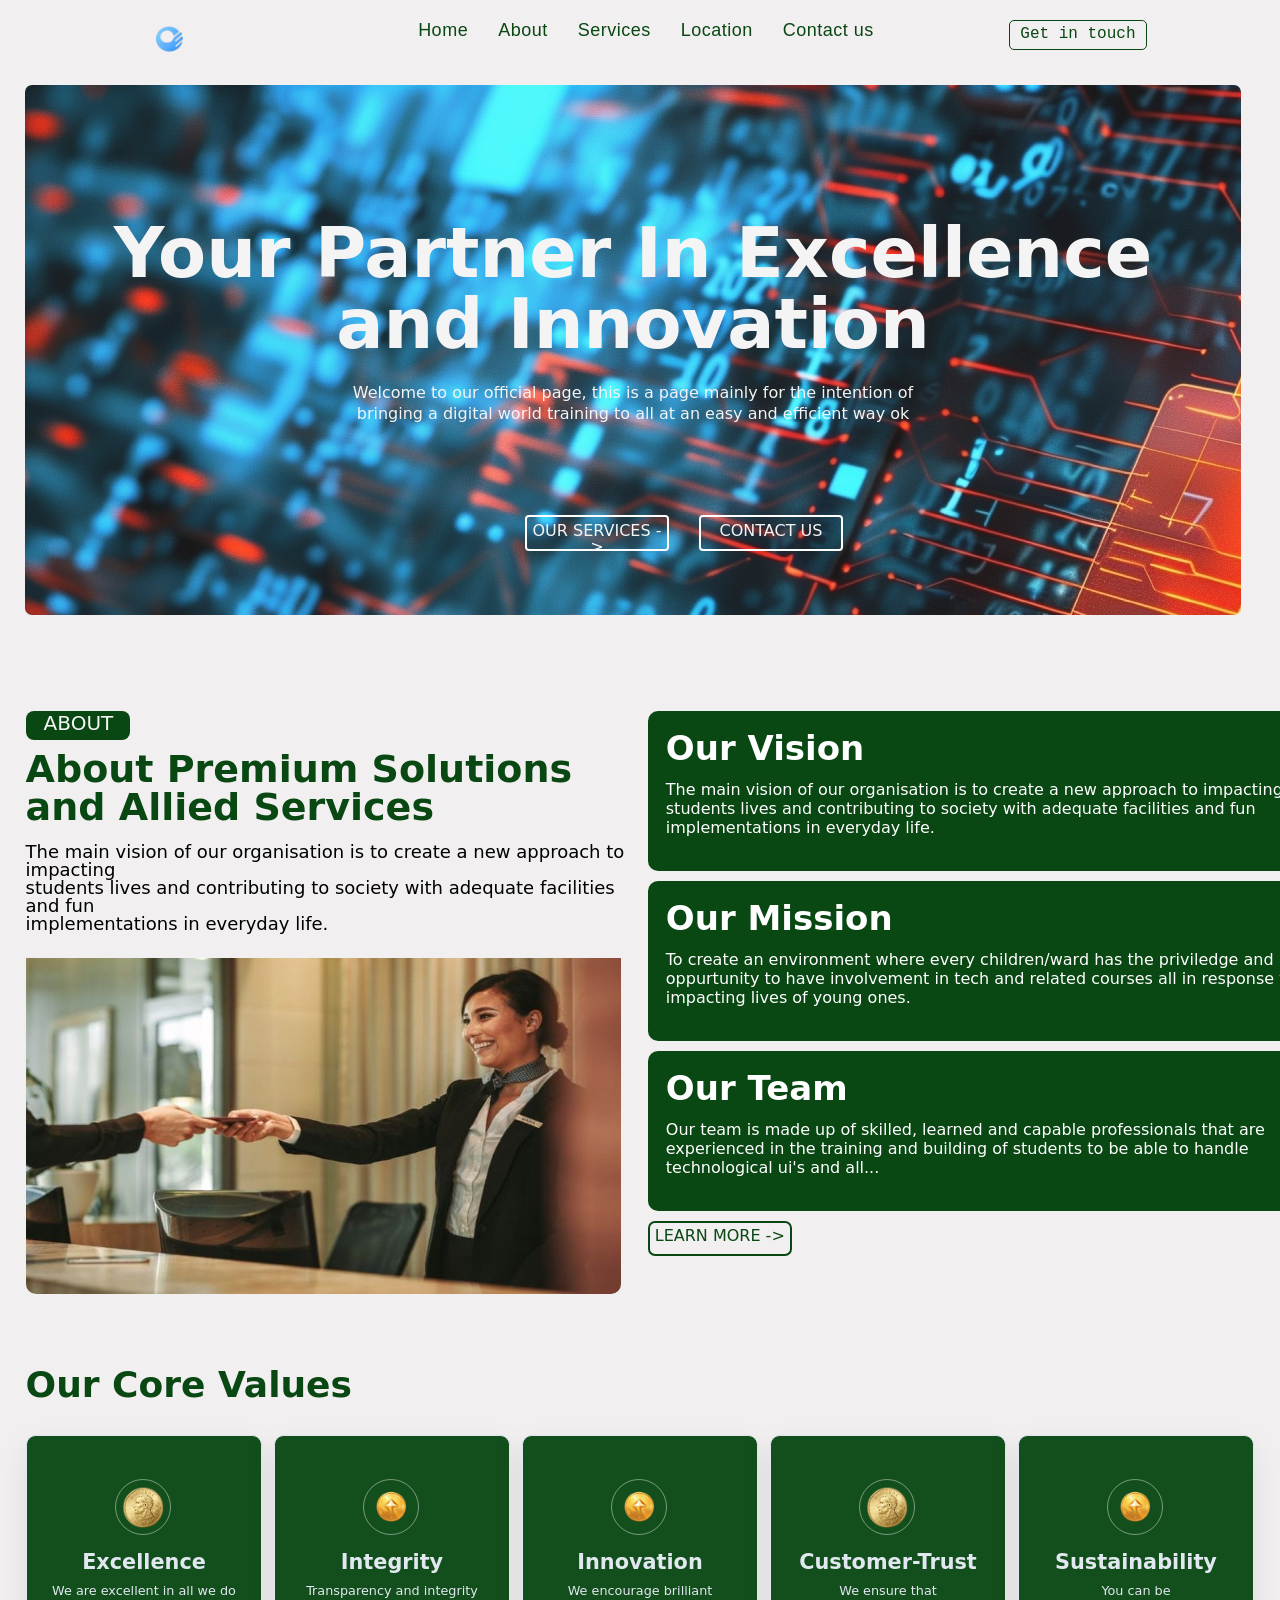
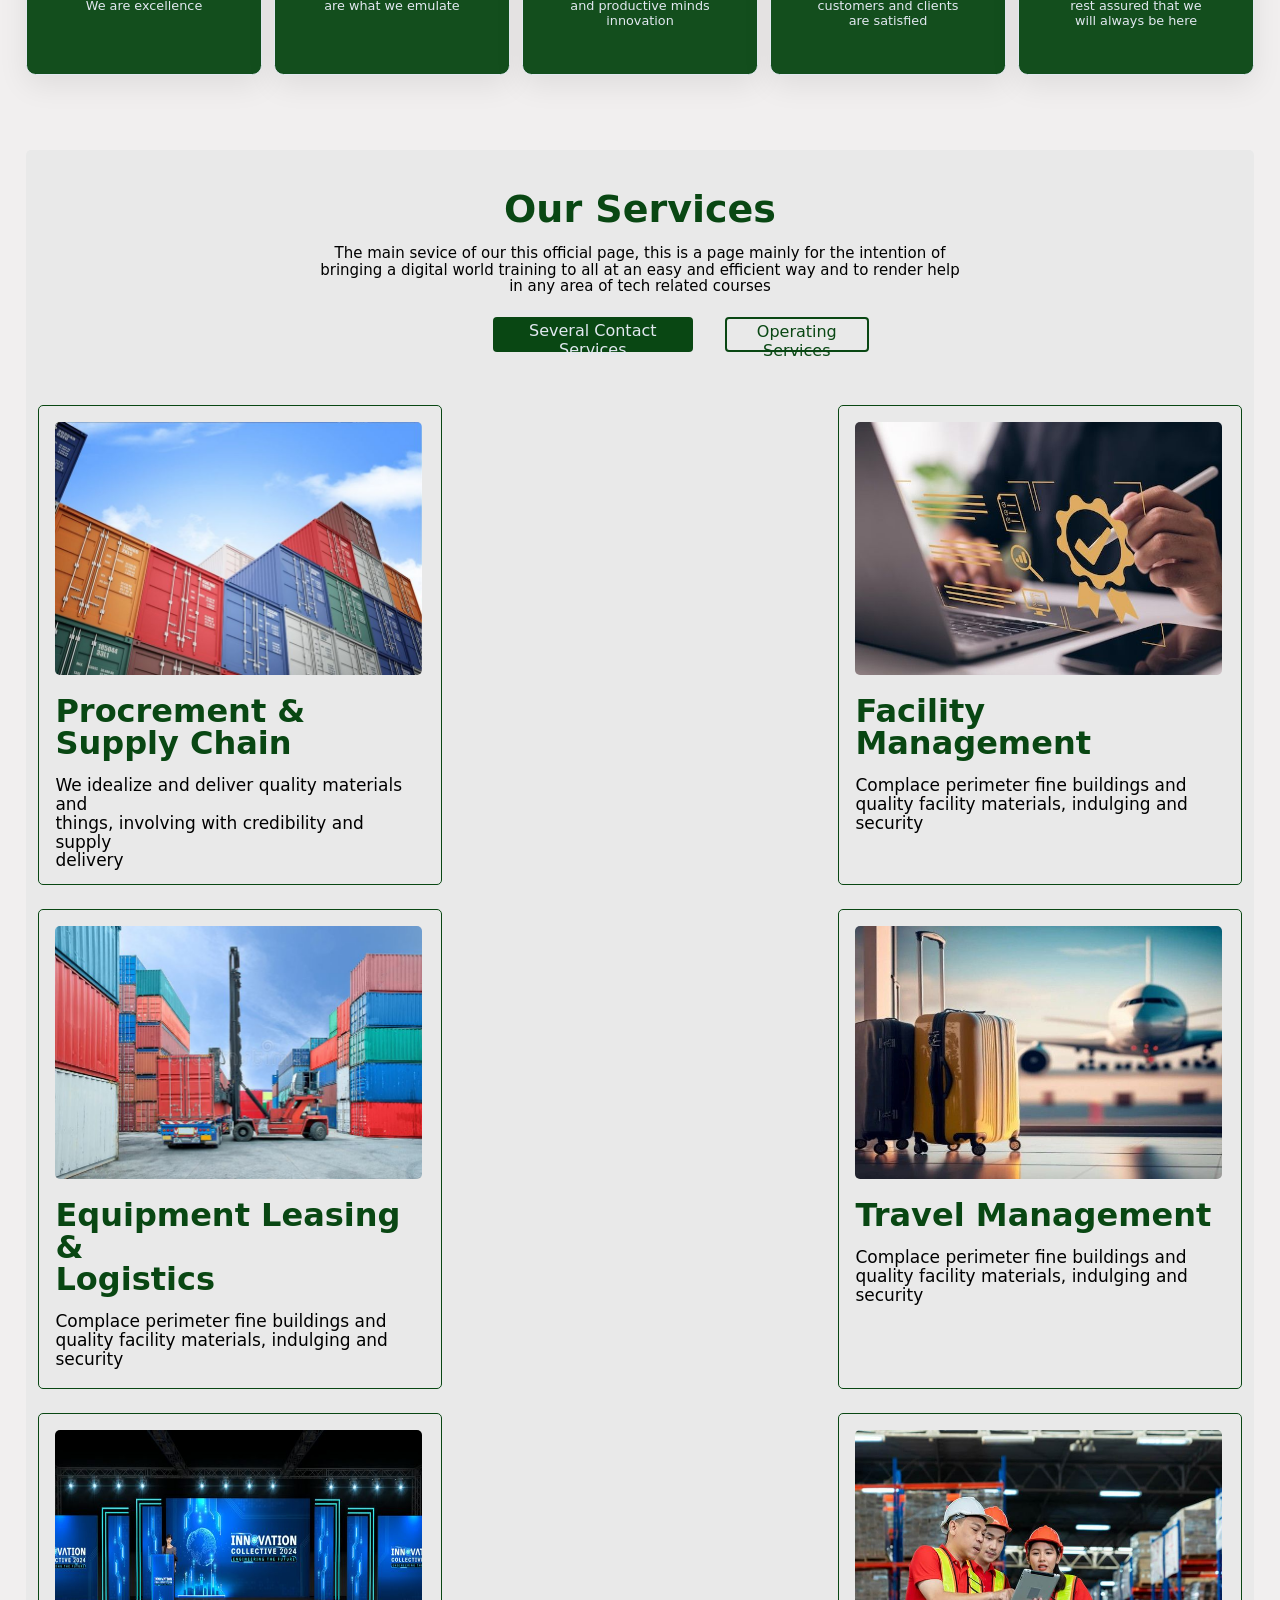
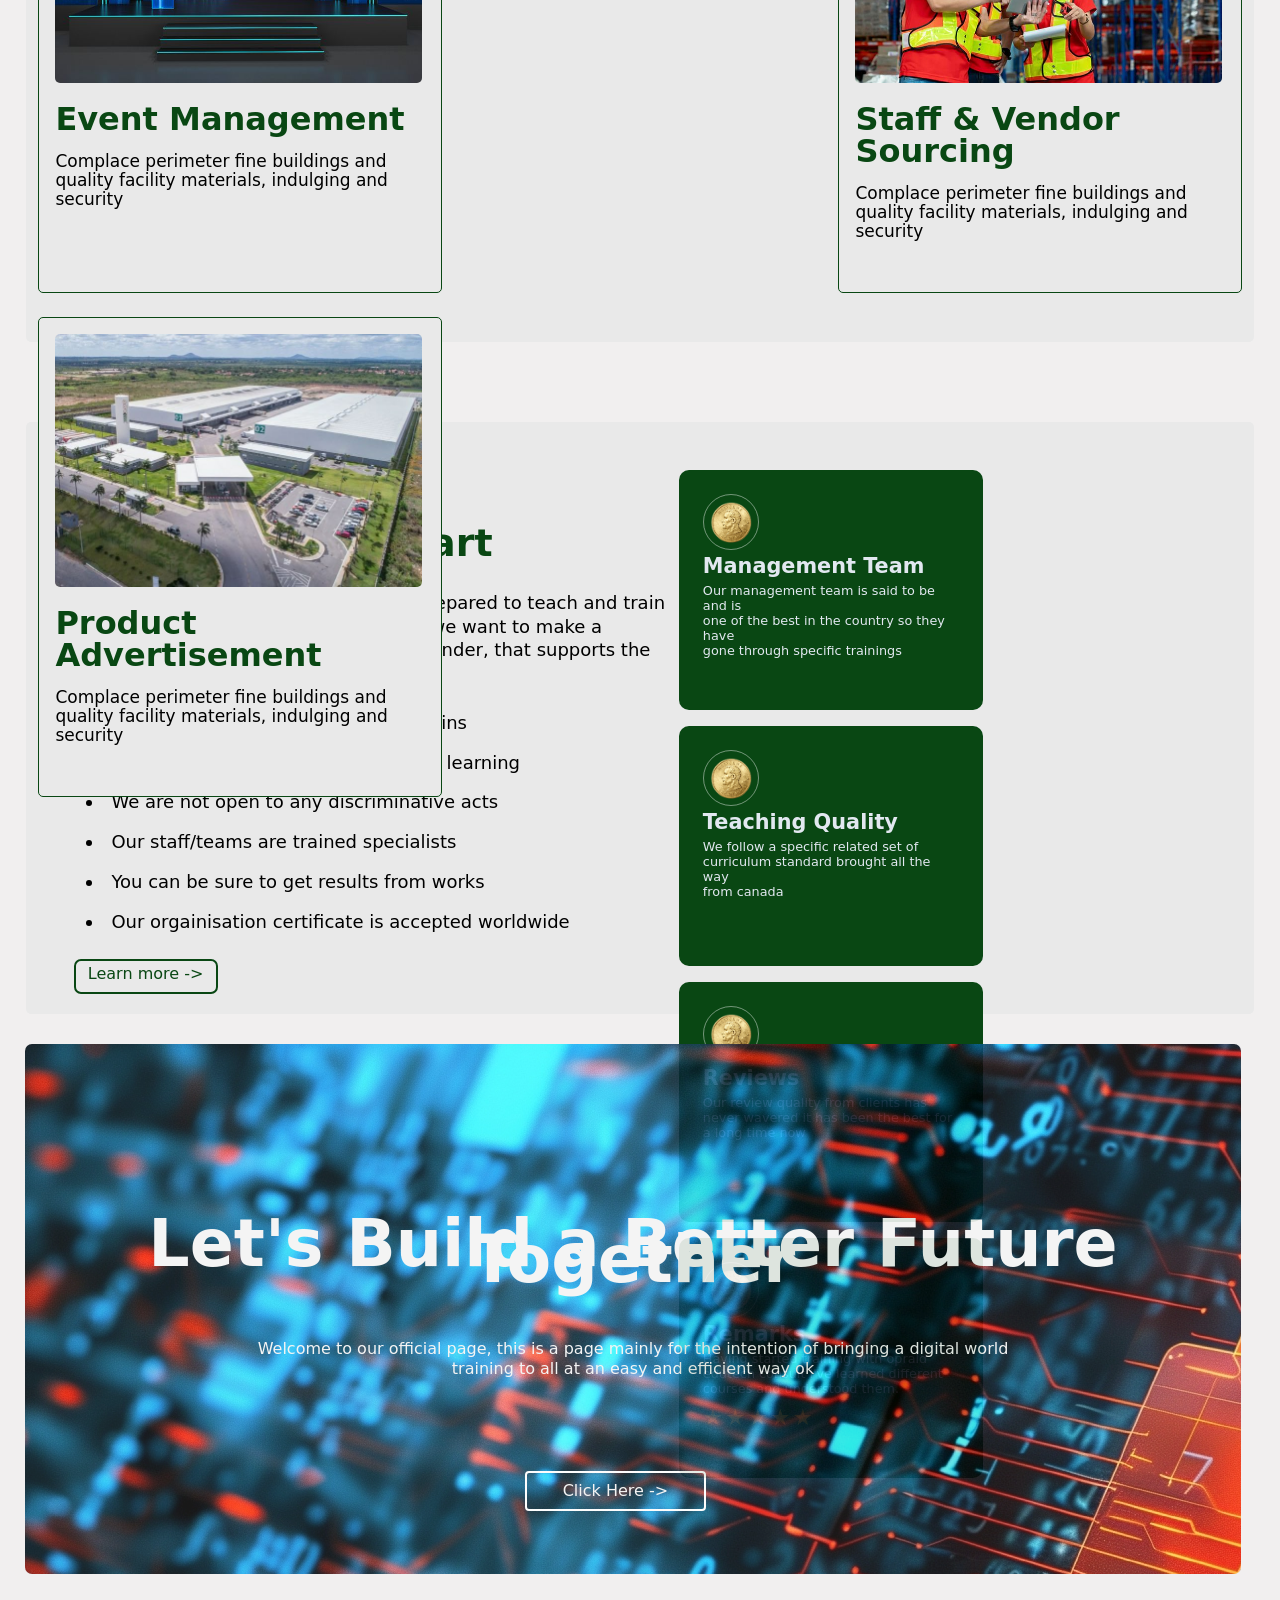
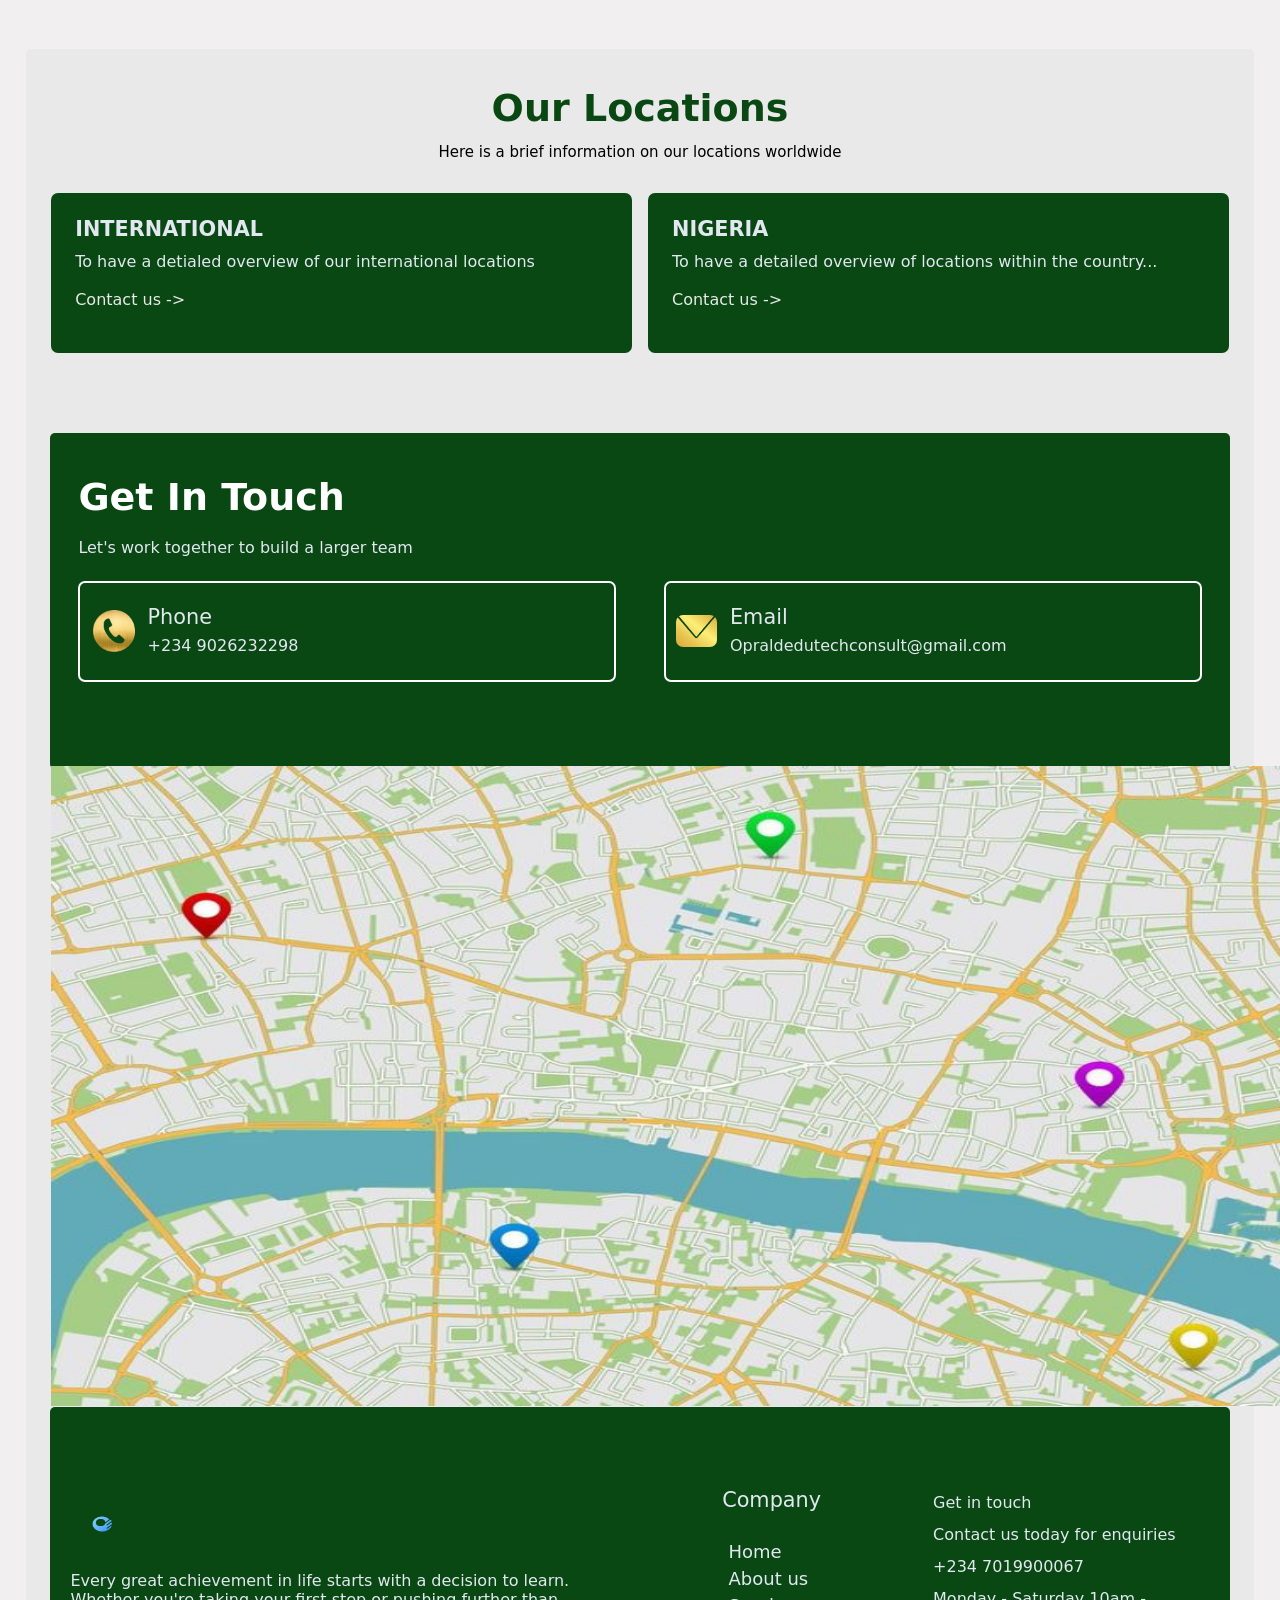
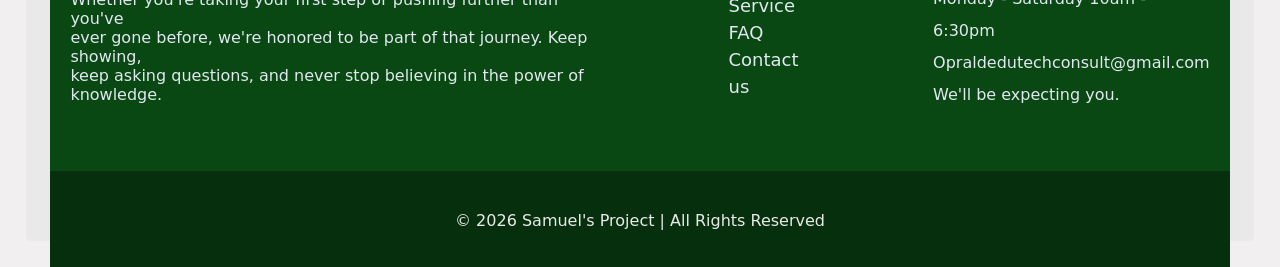
<file: index.html>
<!DOCTYPE html>
<html lang="en">
<head>
    <meta charset="UTF-8">
    <meta name="viewport" content="width=device-width, initial-scale=1.0">
    <title>Document</title>
    
    <link rel="stylesheet" href="style.css">
</head>
<body>
    <div class="container">
       <div class="menu">
            <img src="img/op-removebg-preview.png" alt="Logo" class="logo">
       </div>
       <div class="nav-link">
            <ul>
                <li><a href="#">Home</a></li>
                <li><a href="#">About</a></li>
                <li><a href="#">Services</a></li>
                <li><a href="#">Location</a></li>
                <li><a href="#">Contact us</a></li>
            </ul>
        </div>
        <div class="nav-right">
            <a href="#">Get in touch</a>
        </div>
    </div>
    <div class="hero">
        <h1>
            Your Partner In Excellence
        </h1>
        <h2>
            and Innovation
        </h2>
        <p>
            Welcome to our official page, this is a page mainly for the intention of  <br>
            bringing a digital world training to all at an easy and efficient way ok
        </p> <br>
        <div class="hero-link">
            <div class="hero-link1">
                <a href="#">OUR SERVICES -></a>
            </div>
            <div class="hero-link1">
                <a href="#">CONTACT US</a>
            </div>
        </div>
    </div>
    <div class="about">
        <div class="about1">
            <h1>ABOUT</h1>
            <p>About Premium Solutions <br> and Allied Services</p>
            <h2>
                The main vision of our organisation is to create a new approach to impacting <br>
                students lives and contributing to society with adequate facilities and fun <br>
                implementations in everyday life.
            </h2>
            <img src="img/sec.jpg" alt="secretary">
        </div>
        <div class="about2">
            <div class="vision">
                <h1>Our Vision</h1>
                <h2>
                    The main vision of our organisation is to create a new approach to impacting
                    students lives and contributing to society with adequate facilities and fun
                    implementations in everyday life.
                </h2>
            </div>
            <div class="vision">
                <h1>Our Mission</h1>
                <h2>
                    To create an environment where every children/ward has the priviledge and
                    oppurtunity to have involvement in tech and related courses all in response
                    to impacting lives of young ones.
                </h2>
            </div>
            <div class="vision">
                <h1>Our Team</h1>
                <h2>
                    Our team is made up of skilled, learned and capable professionals that are
                    experienced in the training and building of students to be able to handle
                    technological ui's and all...
                </h2>
            </div>
            <div class="about-link">
                <a href="#">LEARN MORE -></a>
            </div>
        </div>
    </div>
    <div class="values">
        <h1>
            Our Core Values
        </h1>
        <div class="values-grid">
            <!-- first grid box -->
            <div class="box">
                <div class="grid">
                    <img src="img/coin 2.png" alt="" class="avatar"> <!--first coin image-->
                </div>
                <div class="grid-info">
                    <h1>Excellence</h1>
                    <h2>We are excellent in all we do <br> We are excellence</h2>
                </div>
            </div>

            <!-- second grid box -->
            <div class="box">
                <div class="grid">
                    <img src="img/coin 3.png" alt="" class="avatar"> <!--second coin image-->
                </div>
                <div class="grid-info">
                    <h1>Integrity</h1>
                    <h2>Transparency and integrity <br> are what we emulate</h2>
                </div>
            </div>

            <!-- Third grid box -->
            <div class="box">
                <div class="grid">
                    <img src="img/coin 3.png" alt="" class="avatar"> <!--Third coin image-->
                </div>
                <div class="grid-info">
                    <h1>Innovation</h1>
                    <h2>We encourage brilliant <br> and productive minds <br> innovation</h2>
                </div>
            </div>

            <!-- Fourth grid box -->
            <div class="box">
                <div class="grid">
                    <img src="img/coin 2.png" alt="" class="avatar"> <!--Fourth coin image-->
                </div>
                <div class="grid-info">
                    <h1>Customer-Trust</h1>
                    <h2>We ensure that <br> customers and clients <br> are satisfied</h2>
                </div>
            </div>
                <!-- Fifth grid box -->
                <div class="box">
                    <div class="grid">
                        <img src="img/coin 3.png" alt="" class="avatar"> <!--Fifth coin image-->
                    </div>
                    <div class="grid-info">
                        <h1>Sustainability</h1>
                        <h2>You can be <br> rest assured that we <br> will always be here</h2>
                    </div>
                </div>
            </div>
        </div>
    </div>
    <div class="service">
        <div class="service-info">
            <h1>Our Services</h1>
            <p>
                The main sevice of our this official page, this is a page mainly for the intention of  <br>
                bringing a digital world training to all at an easy and efficient way and to render help <br>
                in any area of tech related courses
            </p>
        </div>
        <div class="service-link">
            <div class="service-link1">
                <a href="#">Several Contact Services</a>
            </div>
            <div class="service-link2">
                <a href="#">Operating Services</a>
            </div>
        </div>
        <div class="service-flex">
            <div class="flex">
                <div class="flex-img">
                    <img src="img/supply.jpg" alt="" class="flex-image">    <!--First flex image-->
                </div>
                <div class="flex-txt">
                    <h1>
                        Procrement & Supply Chain
                    </h1>
                    <p>
                        We idealize and deliver quality materials and <br>
                        things, involving with credibility and supply <br>
                        delivery
                    </p>
                </div>
            </div>
            <div class="flex">
                <div class="flex-img">
                    <img src="img/facility.jpg" alt="" class="flex-image">     <!--Second flex image-->
                </div>
                <div class="flex-txt">
                    <h1>
                        Facility Management
                    </h1>
                    <p>
                        Complace perimeter fine buildings and <br>
                        quality facility materials, indulging and <br>
                        security
                    </p>
                </div>
            </div>
            <div class="flex">
                <div class="flex-img">
                    <img src="img/leasing.jpg" alt="" class="flex-image">    <!--Third flex image-->
                </div>
                <div class="flex-txt">
                    <h1>
                        Equipment Leasing & <br>
                        Logistics
                    </h1>
                    <p>
                        Complace perimeter fine buildings and <br>
                        quality facility materials, indulging and <br>
                        security                      
                    </p>
                </div>
            </div>
            <div class="flex">
                <div class="flex-img">
                    <img src="img/travel.jpg" alt="" class="flex-image">    <!--Fourth flex image-->
                </div>
                <div class="flex-txt">
                    <h1>
                        Travel Management
                    </h1>
                    <p>
                        Complace perimeter fine buildings and <br>
                        quality facility materials, indulging and <br>
                        security
                    </p>
                </div>
            </div>
            <div class="flex">
                <div class="flex-img">
                    <img src="img/event.jpg" alt="" class="flex-image">       <!--Fifth flex image-->
                </div>
                <div class="flex-txt">
                    <h1>
                        Event Management
                    </h1>
                    <p>
                        Complace perimeter fine buildings and <br>
                        quality facility materials, indulging and <br>
                        security
                    </p>
                </div>
            </div>
            <div class="flex">
                <div class="flex-img">
                    <img src="img/vendor.jpg" alt="" class="flex-image">     <!--Sixth flex image-->
                </div>
                <div class="flex-txt">
                    <h1>
                        Staff & Vendor Sourcing
                    </h1>
                    <p>
                        Complace perimeter fine buildings and <br>
                        quality facility materials, indulging and <br>
                        security
                    </p>
                </div>
            </div>
            <div class="flex">
                <div class="flex-img">
                    <img src="img/last flex.jpg" alt="" class="flex-image">     <!--Seventh flex image-->
                </div>
                <div class="flex-txt">
                    <h1>
                        Product Advertisement
                    </h1>
                    <p>
                        Complace perimeter fine buildings and <br>
                        quality facility materials, indulging and <br>
                        security
                    </p>
                </div>
            </div>
        </div>
    </div>
    <div class="set">
        <div class="set-info">
            <h1>EXCELLENCE</h1>
            <h2>What Sets Us Apart</h2>
            <p>
                We are a growing organisation that is prepared to teach and train <br>
                children in this modernized tech world. we want to make a movement 
                that doesn't regard age or gender, that supports the
                idea of tech in children. 
            </p>
            <ul>
                <li>We support the innovation of young-ins</li>
                <li>We don't train for certificates but for learning</li>
                <li>We are not open to any discriminative acts</li>
                <li>Our staff/teams are trained specialists</li>
                <li>You can be sure to get results from works</li>
                <li>Our orgainisation certificate is accepted worldwide</li>
            </ul>
            <div class="about-link">
                <a href="#">Learn more -></a>
            </div>
        </div>

        <div class="set-flex">
            <div class="flex-content">
                <div class="content-info">
                    <img src="img/coin 2.png" alt="" class="coin">
                    <h1>Management Team</h1>
                    <p>
                        Our management team is said to be and is <br>
                        one of the best in the country so they have <br>
                        gone through specific trainings
                    </p>
                </div>
                <div class="content-info">
                    <img src="img/coin 2.png" alt="" class="coin">
                    <h1>Teaching Quality</h1>
                    <p>
                        We follow a specific related set of <br>
                        curriculum standard brought all the way <br>
                        from canada
                    </p>
                </div>
                <div class="content-info">
                    <img src="img/coin 2.png" alt="" class="coin">
                    <h1>Reviews</h1>
                    <p>
                        Our review quality from clients has <br>
                        never wavered it has been the best for <br>
                        a long time now
                    </p>
                </div>
                <div class="content-info">
                    <img src="img/coin 2.png" alt="" class="coin">
                    <h1>Remarks</h1>
                    <p>
                        Having started training with oprald <br>
                        edutech consult i've learned different <br>
                        courses and understood them.
                    </p>
                    <div class="stars">
                        ★★★★★
                    </div>
                </div>
            </div>
        </div>
    </div>
    <div class="hero">
        <h3>
            Let's Build a Better Future Together
        </h3>
        <p>
            Welcome to our official page, this is a page mainly for the intention of bringing a digital world  <br>
            training to all at an easy and efficient way ok
        </p> <br>
        <div class="hero-link">
            <div class="hero-link3">
                <a href="#">Click Here -></a>
            </div>
        </div>
    </div>
    <div class="service">
        <div class="service-info">
            <h1>Our Locations</h1>
            <p>
                Here is a brief information on our locations worldwide
            </p>
        </div>
        <div class="location">
            <div class="loc1">
                <h1>INTERNATIONAL</h1>
                <h2>To have a detialed overview of our international locations</h2>
                <div class="loc-link">
                    <a href="#">Contact us -></a>
                </div>
            </div>
            <div class="loc1">
                <h1>NIGERIA</h1>
                <h2>To have a detailed overview of locations within the country...</h2>
                <div class="loc-link">
                    <a href="#">Contact us -></a>
                </div>
            </div>
        </div>
        <div class="reach">
            <h1>Get In Touch</h1>
            <p>
                Let's work together to build a larger team
            </p>
            <div class="reach-box">
                <div class="mini-box">
                    <img src="img/3D_Gold_Phone_Call_Icon_-_Graphics_by_Canva-removebg-preview.png" alt="#" class="coin3">
                    <h1>
                        Phone <br>
                        <b>+234 9026232298</b>
                    </h1>
                </div>
                <div class="mini-box">
                    <img src="img/Baixar_ícone_de_correio_dourado_gratuitamente-removebg-preview.png" alt="#" class="coin2">
                    <h1>
                        Email <br>
                        <b>Opraldedutechconsult@gmail.com</b>
                    </h1><br>
                </div>
            </div>
        </div>
        <div class="map">
            <img src="img/Location map of city.jpg" alt="" class="map-img">
        </div>
        <div class="exco">
            <div class="exco1">
                <img src="img/op-removebg-preview.png" alt="#">
                <h1>
                    Every great achievement in life starts with a decision to learn. <br>
                    Whether you're taking your first step or pushing further than you've <br>
                    ever gone before, we're honored to be part of that journey. Keep showing,<br>
                    keep asking questions, and never stop believing in the power of knowledge.
                    
                </h1>
            </div>
            <div class="company">
                <h1>Company</h1>
                <ul>
                    <li><a href="#">Home</a></li>
                    <li><a href="#">About us</a></li>
                    <li><a href="#">Service</a></li>
                    <li><a href="#">FAQ</a></li>
                    <li><a href="#">Contact us</a></li>
                </ul>
            </div>
            <div class="exco3">
                <h1>Get in touch</h1>
                <p>Contact us today for enquiries</p>
                <h1>+234 7019900067</h1>
                <p>Monday - Saturday 10am - 6:30pm</p>
                <h1>Opraldedutechconsult@gmail.com</h1>
                <p>We'll be expecting you.</p>
            </div>
        </div>
        <div class="footer">
            <h1>
                &copy; 2026 Samuel's Project | All Rights Reserved
            </h1>
        </div>
    </div>
</body>
</html>
</file>
<file: style.css>
*{
    box-sizing: border-box;
    margin: 0;
    padding: 0;
}
body{
    font-family: system-ui, -apple-system, sans-serif;
    background-color: #f1efef;
}
.container{
    display: flex;
    justify-content: space-evenly;
    height: 55px;
    width: 100%;
}
.nav-link ul{
    display: flex;
    list-style: none;
    gap: 10px;
    margin-top: 20px;
}
.menu{
    margin-right: 70px;
    font-family: monospace;
    font-size: 1.7rem;
}
.nav-link ul li a{
    text-decoration: none;
    color: #094713;
    font-size: 18px;
    font-family: 'Segoe UI', Tahoma, Geneva, Verdana, sans-serif;
    position: relative;
    padding: 0 10px;
    letter-spacing: 0.5px;
}
.nav-link ul li a::after{
    content: "";
    position: absolute;
    width: 0;
    height: 3px;
    background: #094713;
    left: 0;
    bottom: -10px;
    transition: 0.3s;
}
.nav-link ul li a:hover{
    color: #094713;
}
.nav-link ul li a:hover::after{
    width: 80%;
    transition: 0.3s;
}
.navlink ul a{
    text-decoration: none;
    color: #000000;
}
.nav-right{
    margin-top: 20px;
    margin-right: 0.5rem;
    font-family: monospace;
    font-size: 1rem;
    width: 138px;
    height: 30px;
    border: 1px solid #094713;
    border-radius: 5px;
    padding-top: 4px;
    text-align: center;
}
.nav-right a{
    text-decoration: none;
    color: #094713;
}
.nav-right:hover{
    transition: 0.7s;
    transform: scale(1.05);
}
.hero{
    width: 95%;
    height: 530px;
    background-image: url('img/tech.jpg');
    opacity: 0.9;
    margin-left: 25px;
    margin-right: 25px;
    margin-top: 30px;
    border-radius: 7px;
    line-height: 100%;
}
.hero h1{
    color: #f5f5f5;
    padding-top: 10rem;
    text-align: center;
    font-size: 70px;
    padding-bottom: 55px;
    font-weight: 600;
}
.hero h2{
    text-align: center;
    color: #f5f5f5;
    font-size: 70px;
    font-weight: 600;
    padding-bottom: 38px;
}
.hero h3{
    text-align: center;
    font-size: 65px;
    font-weight: 600;
    color: #f5f5f5;
    padding-top: 12rem;
    padding-bottom: 3.6rem;
}
.hero p{
    padding-top: 0.8rem;
    text-align: center;
    color: #f5f5f5;
    font-size: 16px;
    font-weight: 300;
    padding-bottom: 55px;
    line-height: 1.3;
}
.hero-link{
    gap: 30px;
    display: flex;
    text-align: center;
    padding-top: 20px;
    margin-left: 500px;
}
.hero-link3{
    width: 11.3rem;
    height: 2.5rem;
    border: 2px solid #ffffff;
    border-radius: 4px;
    padding-top: 0.6rem;
}
.hero-link1{
    width: 9rem;
    height: 2.2rem;
    border: 2px solid #ffffff;
    border-radius: 4px;
    padding-top: 6px;
}
.hero-link a{
    text-decoration: none;
    color: #f5f5f5;
}
.hero-link :hover{
    transition: 0.7s;
    transform: scale(1.05);
}
.about{
    display: flex;
    width: auto;
    height: 37rem;
    margin-left: 1.6rem;
    margin-right: 1.6rem;
    margin-top: 6rem;
}
.about1 h1{
    width: 6.5rem;
    height: 1.8rem;
    color: #f5f5f5;
    background-color: #094713;
    border-radius: 8px;
    padding: 0px 0px 0px 18px;
    font-size: 20px;
    font-weight: 500;
}
.about1 p{
    font-size: 38px;
    font-weight: 600;
    color: #094713;
    line-height: 1;
    padding-top: 10px;
}
.about1 h2{
    font-size: 18px;
    font-weight: 300;
    color: #000000;
    line-height: 1;
    padding-top: 17px;
}
.about1 img{
    padding-top: 25px;
    width: 37.2rem;
    height: 22.6rem;
    margin-right: 27px;
    border-radius: 10px;
}
.vision{
    width: 42rem;
    height: 10rem;
    background-color: #094713;
    border-radius: 10px;
    padding: 5px;
    margin-bottom: 10px;
    position: relative;
    transition: all 0.35s ease;
}
.vision h1{
    font-size: 34px;
    font-weight: 600;
    color: #ffffff;
    line-height: 1;
    padding-top: 15px;
    padding-left: 13px;
}
.vision h2{
    font-size: 16px;
    font-weight: 400;
    color: #ffffff;
    line-height: 1.2;
    padding-top: 15px;
    padding-left: 13px;
}
.vision:hover{
    transform: translateY(-5px);
    box-shadow: 0 10px 20px rgba(3, 77, 7, 0.308);
}
.about-link{
    width: 9rem;
    height: 2.2rem;
    border: 2px solid #094713;
    border-radius: 7px;
    padding-top: 3px;
    text-align: center;
}
.about-link a{
    text-decoration: none;
    color: #094713;
}
.about-link:hover{
    border: 2px solid #235f2d;
    transition: 0.5s ease;
    transform: scale(1.05);
}
.values {
    width: auto;
    margin-left: 1.6rem;
    margin-right: 1.6rem;
    margin-top: 4rem;
}
.values h1{
    font-size: 36px;
    font-weight: 600;
    color: #094713;
    line-height: 1;
}
.values-grid{
    display: grid;
    grid-template-columns: repeat(5, 1fr);
    gap: 0.7rem;
}
.box{
    background: #094713f3;
    border: 1px solid #e2e8f0;
    border-radius: 0.6rem;
    position: relative;
    transition: all 0.35s ease;
    box-shadow: 0 10px 30px rgba(0, 0, 0, 0.08);
    margin-top: 2rem;
    width: 14.8rem;
    height: 15rem;
    padding-top: 1.5rem;
}
.box:hover{
    transform: translateY(-12px);
    box-shadow: 0 20px 40px rgba(3, 77, 7, 0.308);
}
.avatar {
    width: 3.5rem;
    height: 3.5rem;
    border-radius: 100%;
    object-fit: cover;
    border: 1px solid #ffffff6e;
    margin: 1.2rem 0rem 0.8rem 5.5rem;
}
.grid-info h1{
    font-size: 1.3rem;
    margin-bottom: 0.3rem;
    color: #e2e8f0;
    padding-bottom: 5px;
    text-align: center;
}
.grid-info h2{
    font-size: 0.8rem;
    margin-bottom: 0.6rem;
    color: #e2e8f0;
    font-weight: 400;
    text-align: center;
}
.service{
    font-family: system-ui, -apple-system, sans-serif;
    margin-top: 4.7rem;
    margin-left: 1.6rem;
    margin-right: 1.6rem;
    width: auto;
    background-color: #e9e9e9;
    border-radius: 5px;
    height: 112rem;
}
.service-info h1{
    font-size: 38px;
    font-weight: 600;
    color: #094713;
    line-height: 1;
    padding-top: 2.5rem;
    text-align: center;
}
.service-info p{
    font-size: 15px;
    font-weight: 300;
    color: #000000;
    line-height: 1.1;
    padding-top: 17px;
    text-align: center;
}
.service-link{
    display: flex;
    gap: 2rem;
    margin-top: 1.4rem;
    margin-left: 29.2rem;
}
.service-link1{
    width: 12.5rem;
    height: 2.2rem;
    background-color: #094713;
    padding-top: 4px;
    text-align: center;
    border-radius: 4px;
}
.service-link2{
    width: 9rem;
    height: 2.2rem;
    border: 2px solid #094713;
    padding-top: 3px;
    text-align: center;
    border-radius: 4px;
}
.service-link1 a{
    text-decoration: none;
    color: #e2e8f0;
}
.service-link2 a{
    text-decoration: none;
    color: #094713;
}
.service-link1:hover{
    border: 2px solid #235f2d;
    transition: 0.5s ease;
    transform: scale(1.05);
}
.service-link2:hover{
    border: 2px solid #094713;
    transition: 0.5s ease;
    transform: scale(1.05);
}
.service-flex{
    display: flex;
    flex-wrap: wrap;
    gap: 1.5rem;
    padding: 0.8rem;
    margin-top: 2.5rem;
    justify-content: space-between;
}
.flex{
    width: 25.2rem;
    height: 30rem;
    border: 1.5px solid #094713;
    background-color: #e9e9e9;
    text-align: left;
    padding: 1rem;
    border-radius: 5px;
    position: relative;
    transition: all 0.35s ease;
}
.flex:hover{
    transform: translateY(-4px);
    box-shadow: 0 20px 40px rgba(53, 75, 54, 0.308);
}
.flex-img{
    display: inline-flex;
}
.flex-image{
    width: 22.9rem;
    height: 15.8rem;
    border-radius: 5px;
}
.flex-txt{
    margin-top: 1rem;
}
.flex-txt h1{
    font-size: 32px;
    font-weight: 600;
    color: #094713;
    line-height: 1;
}
.flex-txt p{
    font-size: 17px;
    font-weight: 400;
    color: #000000;
    line-height: 1.1;
    padding-top: 1.1rem;
}
.set{
    display: flex;
    margin-top: 5rem;
    margin-left: 1.6rem;
    margin-right: 1.6rem;
    width: auto;
    background-color: #e9e9e9;
    border-radius: 5px;
    height: 37rem;
}
.set-info{
    padding-top: 3rem;
    padding-left: 3rem;
    padding-bottom: 3rem;
}
.set-info h1{
    width: 8.5rem;
    height: 1.8rem;
    color: #f5f5f5;
    background-color: #094713;
    border-radius: 7px;
    font-size: 20px;
    text-align: center;
    font-weight: 500;
}
.set-info h2{
    font-size: 38px;
    font-weight: 600;
    color: #094713;
    line-height: 1.5;
    padding-top: 1rem;
}
.set-info p{
    font-size: 18px;
    font-weight: 300;
    color: #000000;
    line-height: 1.3;
    padding-top: 1.2rem;
}
.set-info ul{
    list-style: inside;
    padding-bottom: 0.7rem;
    padding-top: 1.5rem;
    padding-left: 0.8rem;
}
.set-info li{
    font-size: 18px;
    font-weight: 300;
    color: #000000;
    line-height: 1.5;
    padding-bottom: 0.8rem;
}
.set-flex{
    padding-top: 3rem;
}
.flex-content{
    display: flex;
    flex-wrap: wrap;
    gap: 1rem;
}
.content-info{
    background-color: #094713;
    width: 19rem;
    height: 15rem;
    border-radius: 10px;
    padding: 1.5rem;
    position: relative;
    transition: all 0.35s ease;
}
.coin{
    width: 3.5rem;
    height: 3.5rem;
    border-radius: 100%;
    object-fit: cover;
    border: 1px solid #ffffff6e;
}
.content-info h1{
    font-size: 1.3rem;
    color: #e2e8f0;
    padding-bottom: 5px;
    text-align: left;
}
.content-info p{
    font-size: 0.8rem;
    color: #e2e8f0;
    font-weight: 400;
    text-align: left;
}
.content-info:hover{
    transform: translateY(-5px);
    box-shadow: 0 10px 20px rgba(3, 77, 7, 0.308);
}
.stars{
    padding-top: 0.5rem;
    color: #fbbf24;
    font-size: 1.4rem;
    margin-bottom: 1.5rem;
    letter-spacing: 0.15rem;
}
.location{
    display: flex;
    margin-left: 1.6rem;
    margin-right: 1.6rem;
    gap: 1rem;
    margin-top: 2rem;
}
.loc1{
    background-color: #094713;
    width: 39rem;
    height: 10rem;
    border-radius: 7px;
    padding: 1.5rem;
    position: relative;
    transition: all 0.35s ease;
}
.loc1 h1{
    font-size: 1.3rem;
    color: #e2e8f0;
    text-align: left;
    font-weight: 600;
}
.loc1 h2{
    font-size: 1rem;
    color: #e2e8f0;
    font-weight: 400;
    text-align: left;
    padding-top: 0.7rem;
}
.loc-link{
    margin-top: 1.2rem;
}
.loc-link a{
    color: #e9e9e9;
    text-decoration: none;
    position: relative;
    transition: all 0.35s ease;
}
.loc-link a:hover{
    color: rgb(179, 175, 175);
    transform: translateY(-5px);
    box-shadow: 0 10px 20px rgba(3, 77, 7, 0.308);  
}
.loc1:hover{
    box-shadow: 0 10px 20px rgba(3, 77, 7, 0.308);
}
.reach{
    margin-top: 5rem;
    margin-left: 1.5rem;
    margin-right: 1.5rem;
    width: auto;
    background-color: #094713;
    border-radius: 5px;
    height: 21rem;
    padding: 1.8rem;
}
.reach h1{
    font-size: 38px;
    font-weight: 600;
    color: #ffffff;
    line-height: 1;
    padding-top: 1rem;
}
.reach p{
    font-size: 1rem;
    color: #e2e8f0;
    font-weight: 400;
    margin-top: 1.4rem;
}
.reach-box{
    display: flex;
    gap: 3rem;
    margin-top: 1.5rem;
}
.mini-box{
    display: inline-flex;
    border: 2px solid #ffffff;
    border-radius: 7px;
    width: 35rem;
    height: 6.3rem;
}
.mini-box h1{
    font-size: 1.3rem;
    color: #e2e8f0;
    font-weight: 500;
    margin-top: 0.3rem;
    line-height: 1.7rem;
}
.mini-box b{
    font-size: 1rem;
    color: #e2e8f0;
    font-weight: 400;
}
.mini-box:hover{
    transform: translateY(-3px);
    box-shadow: 0 10px 20px rgba(3, 77, 7, 0.308);  
}
.coin1{
    width: 3.5rem;
    height: 3.5rem;
    border-radius: 100%;
    object-fit: cover;
    margin-top: 1.2rem;
    margin-left: 0.4rem;
    margin-right: 0.8rem;
}
.map{
    margin-left: 1.6rem;
    margin-right: 1.6rem;
}
.map-img{
    margin-right: 1.5rem;
    width: 78rem;
    height: 40rem;
    margin-top: -0.2rem;
}
.exco{
    display: flex;
    margin-top: -0.2rem;
    margin-left: 1.5rem;
    margin-right: 1.5rem;
    width: auto;
    background-color: #094713;
    border-radius: 5px;
    height: 23rem;
    padding: 1.3rem;
    padding-top: 5rem;
    gap: 7rem;
}
.exco1 h1{
    font-size: 1rem;
    color: #e2e8f0;
    font-weight: 400;   
}
.exco1 img{
    height: 5rem;
    width: 4rem;
}
.company h1{
    font-size: 1.3rem;
    color: #e2e8f0;
    font-weight: 500;
    line-height: 1.7rem; 
}
.company ul{
    list-style: none;
    padding-bottom: 0.7rem;
    padding-top: 1.5rem;
    padding-left: 0.4rem;
}
.company li{
    font-size: 18px;
    font-weight: 300;
    color: #ffffff;
    line-height: 1.5;
}
.company a{
    text-decoration: none;
    color: #e2e8f0;
}
.exco3 h1{
    font-size: 1rem;
    color: #e2e8f0;
    font-weight: 500; 
    line-height: 2; 
}
.exco3 p{
    font-size: 1rem;
    color: #e2e8f0;
    font-weight: 400;
    line-height: 2;
}
.footer{
    height: 6rem;
    width: auto;
    background-color: #06300d;
    color: #e9e9e9;
    text-align: center;
    margin-top: -0.2rem;
    margin-left: 1.5rem;
    margin-right: 1.5rem;
}
.footer h1{
    padding-top: 2.5rem;
    font-size: 1rem;
    font-weight: 300;
}
.logo{
    width: 5.5rem;
    height: 5.5rem;
    border-radius: 100%;
    object-fit: cover;
}
.coin2{
    width: 2.6rem;
    height: 2rem;
    border-radius: 7px;
    /* object-fit: cover; */
    margin-top: 2rem;
    margin-left: 0.6rem;
    margin-right: 0.8rem;
}
.coin3{
    width: 2.6rem;
    height: 2.6rem;
    border-radius: 7px;
    /* object-fit: cover; */
    margin-top: 1.7rem;
    margin-left: 0.8rem;
    margin-right: 0.8rem;
}
</file>
